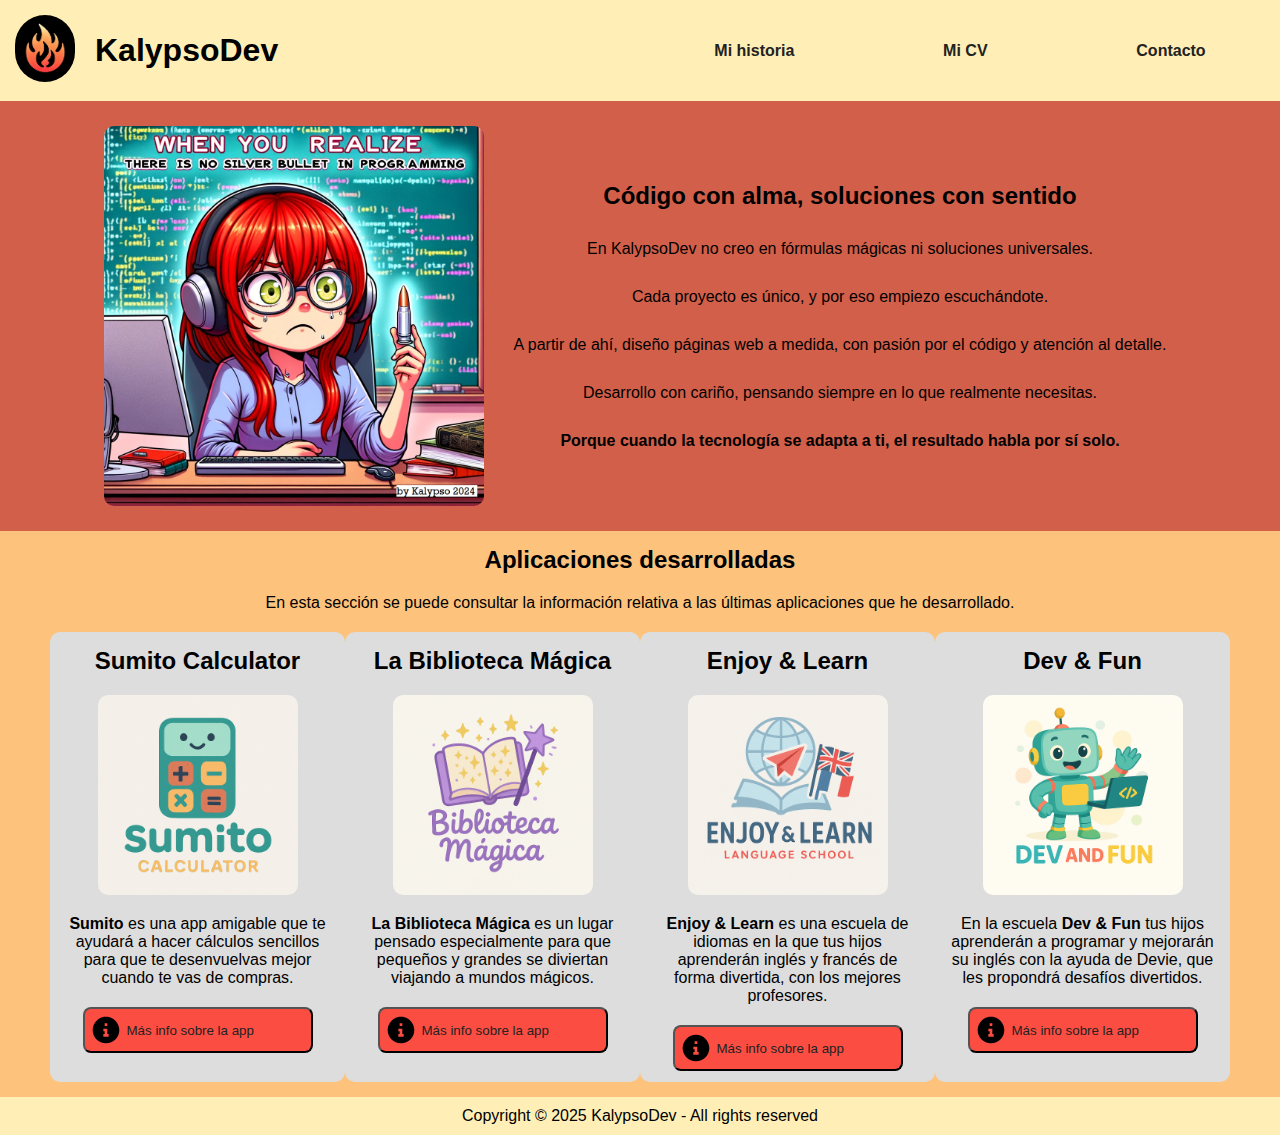
<file: index.html>
<!DOCTYPE html>
<html lang="en">
  <head>
    <meta charset="UTF-8" />
    <meta name="viewport" content="width=device-width, initial-scale=1.0" />
    <title>KalypsoDev</title>
    <link rel="stylesheet" href="css/index.css" />
  </head>

  <body>
    <header>
      <section id="logoSection">
        <a href="index.html"
          ><img src="img/kalypsoLogo.png" alt="Logo de KalypsoDev" id="logo"
        /></a>
        <h1>KalypsoDev</h1>
      </section>
      <nav>
        <a href="pages/mi-historia.html">Mi historia</a>
        <a href="pages/mi-cv.html">Mi CV</a>
        <a href="pages/contacto.html">Contacto</a>
      </nav>
    </header>
    <main>
      <section id="hero">
        <img src="img/kalypso.png" alt="Kalypso" />
        <section id="welcome">
          <h2>Código con alma, soluciones con sentido</h2>
          <p>
            En KalypsoDev no creo en fórmulas mágicas ni soluciones universales.
          </p>
          <p>Cada proyecto es único, y por eso empiezo escuchándote.</p>
          <p>
            A partir de ahí, diseño páginas web a medida, con pasión por el
            código y atención al detalle.
          </p>
          <p>
            Desarrollo con cariño, pensando siempre en lo que realmente
            necesitas.
          </p>
          <p>
            <strong
              >Porque cuando la tecnología se adapta a ti, el resultado habla
              por sí solo.</strong
            >
          </p>
        </section>
      </section>
      <section id="appsSection">
        <section id="introduction">
          <h2>Aplicaciones desarrolladas</h2>
          <p>
            En esta sección se puede consultar la información relativa a las
            últimas aplicaciones que he desarrollado.
          </p>
        </section>
        <section id="apps">
          <section class="appCard">
            <h2>Sumito Calculator</h2>
            <img src="img/sumitoCalculator.png" alt="Sumito" />
            <p>
              <strong>Sumito</strong> es una app amigable que te ayudará a hacer
              cálculos sencillos para que te desenvuelvas mejor cuando te vas de
              compras.
            </p>
            <button class="info">
              <svg
                xmlns="http://www.w3.org/2000/svg"
                width="32"
                height="32"
                viewBox="0 0 24 24"
              >
                <!-- Icon from Material Design Icons by Pictogrammers - https://github.com/Templarian/MaterialDesign/blob/master/LICENSE -->
                <path
                  fill="currentColor"
                  d="M12 22c5.5 0 10-4.5 10-10S17.5 2 12 2S2 6.5 2 12s4.5 10 10 10M11 7h2v2h-2zm3 10h-4v-2h1v-2h-1v-2h3v4h1z"
                />
              </svg>
              <a href="apps/sumitoApp/index.php">Más info sobre la app</a>
            </button>
          </section>
          <section class="appCard">
            <h2>La Biblioteca Mágica</h2>
            <img src="img/magicalLibrary.png" alt="La biblioteca mágica" />
            <p>
              <strong>La Biblioteca Mágica</strong> es un lugar pensado
              especialmente para que pequeños y grandes se diviertan viajando a
              mundos mágicos.
            </p>
            <button class="info">
              <svg
                xmlns="http://www.w3.org/2000/svg"
                width="32"
                height="32"
                viewBox="0 0 24 24"
              >
                <!-- Icon from Material Design Icons by Pictogrammers - https://github.com/Templarian/MaterialDesign/blob/master/LICENSE -->
                <path
                  fill="currentColor"
                  d="M12 22c5.5 0 10-4.5 10-10S17.5 2 12 2S2 6.5 2 12s4.5 10 10 10M11 7h2v2h-2zm3 10h-4v-2h1v-2h-1v-2h3v4h1z"
                />
              </svg>
              <a href="apps/magicalLibraryApp/index.php"
                >Más info sobre la app</a
              >
            </button>
          </section>
          <section class="appCard">
            <h2>Enjoy & Learn</h2>
            <img
              src="img/enjoyAndLearnLanguageSchool.png"
              alt="Enjoy & Learn, escuela de idiomas"
            />
            <p>
              <strong>Enjoy & Learn</strong> es una escuela de idiomas en la que
              tus hijos aprenderán inglés y francés de forma divertida, con los
              mejores profesores.
            </p>
            <button class="info">
              <svg
                xmlns="http://www.w3.org/2000/svg"
                width="32"
                height="32"
                viewBox="0 0 24 24"
              >
                <!-- Icon from Material Design Icons by Pictogrammers - https://github.com/Templarian/MaterialDesign/blob/master/LICENSE -->
                <path
                  fill="currentColor"
                  d="M12 22c5.5 0 10-4.5 10-10S17.5 2 12 2S2 6.5 2 12s4.5 10 10 10M11 7h2v2h-2zm3 10h-4v-2h1v-2h-1v-2h3v4h1z"
                />
              </svg>
              <a href="apps/enjoyAndLearnApp/index.html"
                >Más info sobre la app</a
              >
            </button>
          </section>
          <section class="appCard">
            <h2>Dev & Fun</h2>
            <img
              src="img/devAndFun.png"
              alt="Dev & Fun, escuela de programación para niños"
            />
            <p>
              En la escuela <strong>Dev & Fun</strong> tus hijos aprenderán a
              programar y mejorarán su inglés con la ayuda de Devie, que les
              propondrá desafíos divertidos.
            </p>
            <button class="info">
              <svg
                xmlns="http://www.w3.org/2000/svg"
                width="32"
                height="32"
                viewBox="0 0 24 24"
              >
                <!-- Icon from Material Design Icons by Pictogrammers - https://github.com/Templarian/MaterialDesign/blob/master/LICENSE -->
                <path
                  fill="currentColor"
                  d="M12 22c5.5 0 10-4.5 10-10S17.5 2 12 2S2 6.5 2 12s4.5 10 10 10M11 7h2v2h-2zm3 10h-4v-2h1v-2h-1v-2h3v4h1z"
                />
              </svg>
              <a href="apps/devAndFunApp/index.html">Más info sobre la app</a>
            </button>
          </section>
        </section>
      </section>
    </main>
    <footer>
      <p>Copyright © 2025 KalypsoDev - All rights reserved</p>
    </footer>
  </body>
</html>
</file>
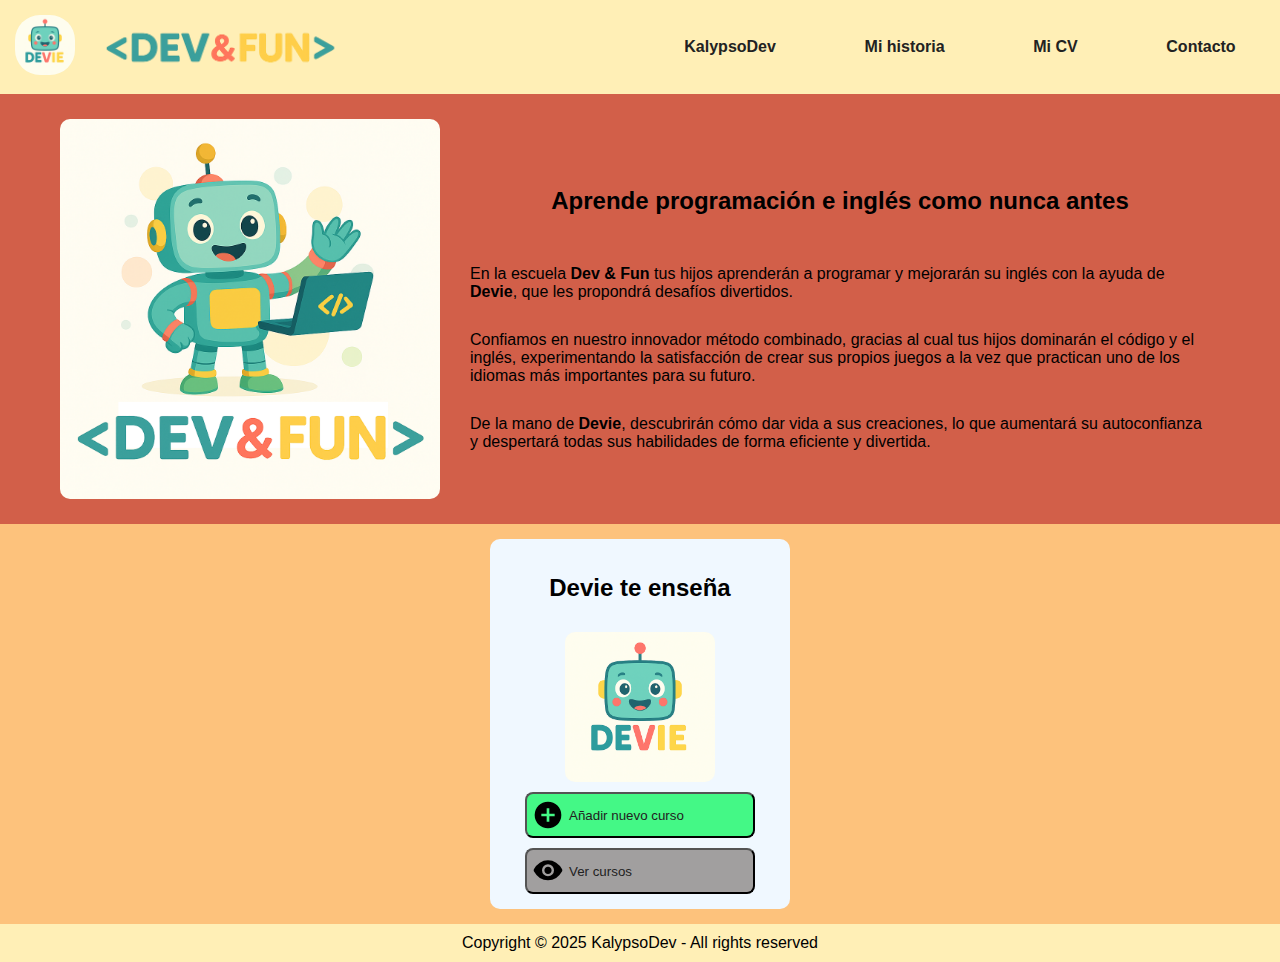
<file: apps/devAndFunApp/index.html>
<!DOCTYPE html>
<html lang="en">
  <head>
    <meta charset="UTF-8" />
    <meta name="viewport" content="width=device-width, initial-scale=1.0" />
    <title>Dev and Fun</title>
    <link rel="stylesheet" href="../../css/devAndFun.css" />
  </head>
  <body>
    <header>
      <section id="logoSection">
        <a href="index.html"
          ><img
            src="../../img/devieLogo.png"
            alt="Logo de Dev and Fun"
            id="logo"
        /></a>
        <img
          src="../../img/Dev&FunTransparent.png"
          alt="Dev and Fun title"
          id="title"
        />
      </section>
      <nav>
        <a href="../../index.html">KalypsoDev</a>
        <a href="../../pages/mi-historia.html">Mi historia</a>
        <a href="../../pages/mi-cv.html">Mi CV</a>
        <a href="../../pages/contacto.html">Contacto</a>
      </nav>
    </header>
    <main>
      <section id="hero">
        <img
          src="../../img/devAndFunAcademy.png"
          alt="Enjoy and Learn, escuela de idiomas"
        />
        <section id="welcome">
          <h2>Aprende programación e inglés como nunca antes</h2>
          <p>
            En la escuela <strong>Dev & Fun</strong> tus hijos aprenderán a
            programar y mejorarán su inglés con la ayuda de
            <strong>Devie</strong>, que les propondrá desafíos divertidos.
          </p>
          <p>
            Confiamos en nuestro innovador método combinado, gracias al cual tus
            hijos dominarán el código y el inglés, experimentando la
            satisfacción de crear sus propios juegos a la vez que practican uno
            de los idiomas más importantes para su futuro.
          </p>
          <p>
            De la mano de <strong>Devie</strong>, descubrirán cómo dar vida a
            sus creaciones, lo que aumentará su autoconfianza y despertará todas
            sus habilidades de forma eficiente y divertida.
          </p>
        </section>
      </section>
      <section id="actions">
        <section class="actionsCard">
          <h2>Devie te enseña</h2>
          <img src="../../img/devieLogo.png" alt="Cursos" />
          <button class="create">
            <svg
              xmlns="http://www.w3.org/2000/svg"
              width="32"
              height="32"
              viewBox="0 0 24 24"
            >
              <!-- Icon from Material Symbols by Google - https://github.com/google/material-design-icons/blob/master/LICENSE -->
              <path
                fill="currentColor"
                d="M11 17h2v-4h4v-2h-4V7h-2v4H7v2h4zm1 5q-2.075 0-3.9-.788t-3.175-2.137T2.788 15.9T2 12t.788-3.9t2.137-3.175T8.1 2.788T12 2t3.9.788t3.175 2.137T21.213 8.1T22 12t-.788 3.9t-2.137 3.175t-3.175 2.138T12 22"
              />
            </svg>
            <a href="cursos/formulario_insertar_curso.php"
              >Añadir nuevo curso</a
            >
          </button>
          <button class="read">
            <svg
              xmlns="http://www.w3.org/2000/svg"
              width="32"
              height="32"
              viewBox="0 0 24 24"
            >
              <!-- Icon from Material Symbols by Google - https://github.com/google/material-design-icons/blob/master/LICENSE -->
              <path
                fill="currentColor"
                d="M12 16q1.875 0 3.188-1.312T16.5 11.5t-1.312-3.187T12 7T8.813 8.313T7.5 11.5t1.313 3.188T12 16m0-1.8q-1.125 0-1.912-.788T9.3 11.5t.788-1.912T12 8.8t1.913.788t.787 1.912t-.787 1.913T12 14.2m0 4.8q-3.35 0-6.113-1.8t-4.362-4.75q-.125-.225-.187-.462t-.063-.488t.063-.488t.187-.462q1.6-2.95 4.363-4.75T12 4t6.113 1.8t4.362 4.75q.125.225.188.463t.062.487t-.062.488t-.188.462q-1.6 2.95-4.362 4.75T12 19"
              />
            </svg>
            <a href="cursos/formulario_ver_cursos.php">Ver cursos</a>
          </button>
        </section>
      </section>
    </main>
    <footer>
      <p>Copyright © 2025 KalypsoDev - All rights reserved</p>
    </footer>
  </body>
</html>
</file>
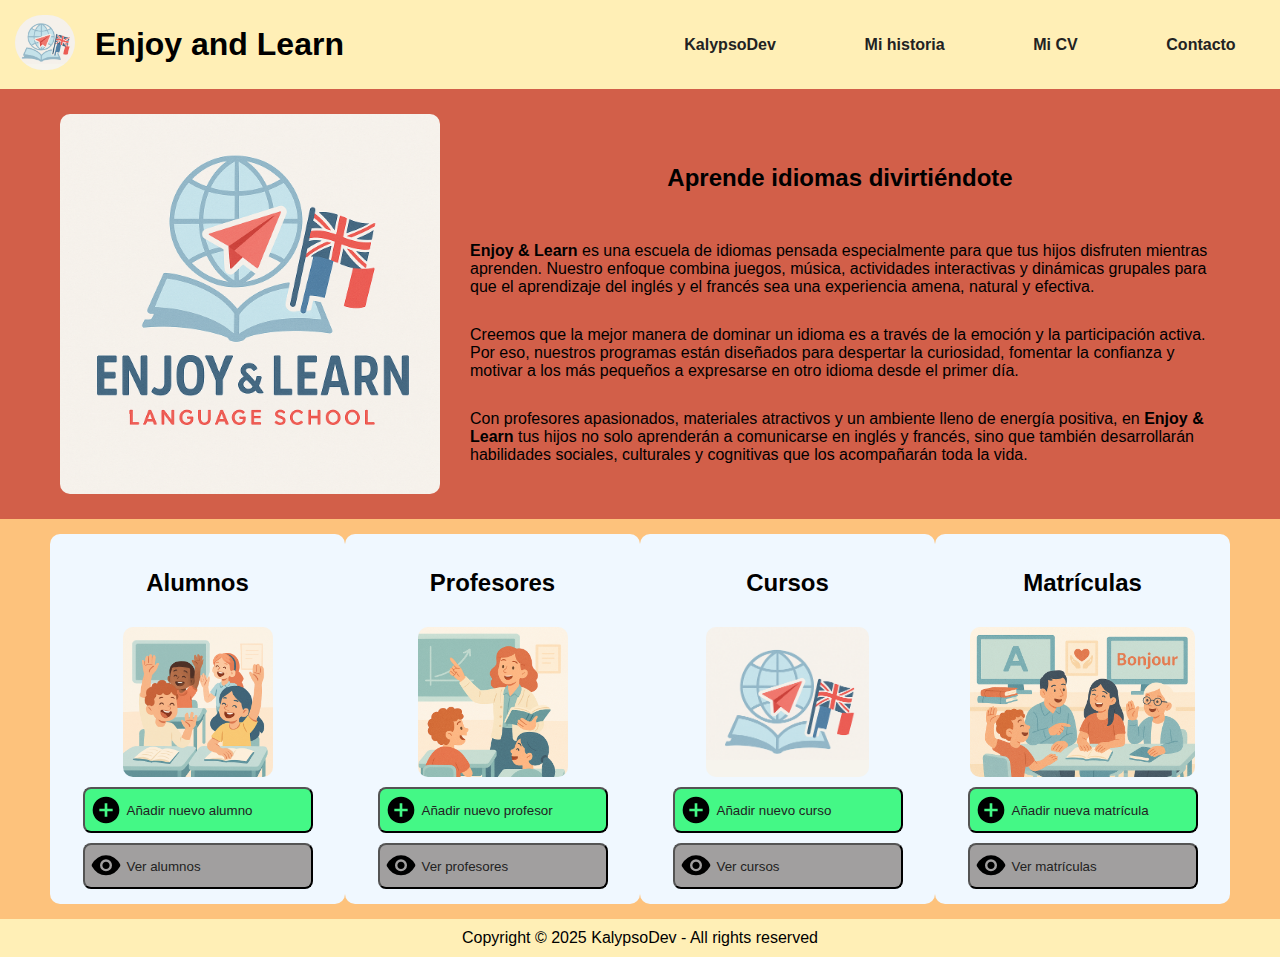
<file: apps/enjoyAndLearnApp/index.html>
<!DOCTYPE html>
<html lang="en">
  <head>
    <meta charset="UTF-8" />
    <meta name="viewport" content="width=device-width, initial-scale=1.0" />
    <title>Enjoy and Learn</title>
    <link rel="stylesheet" href="../../css/enjoyLearnSchool.css" />
  </head>

  <body>
    <header>
      <section id="logoSection">
        <a href="index.html"
          ><img
            src="../../img/enjoyAndLearnLanguageSchoolLogo.png"
            alt="Logo de Enjoy and Learn"
            id="logo"
        /></a>
        <h1>Enjoy and Learn</h1>
      </section>
      <nav>
        <a href="../../index.html">KalypsoDev</a>
        <a href="../../pages/mi-historia.html">Mi historia</a>
        <a href="../../pages/mi-cv.html">Mi CV</a>
        <a href="../../pages/contacto.html">Contacto</a>
      </nav>
    </header>
    <main>
      <section id="hero">
        <img
          src="../../img/enjoyAndLearnLanguageSchool.png"
          alt="Enjoy and Learn, escuela de idiomas"
        />
        <section id="welcome">
          <h2>Aprende idiomas divirtiéndote</h2>
          <p>
            <strong>Enjoy & Learn</strong> es una escuela de idiomas pensada
            especialmente para que tus hijos disfruten mientras aprenden.
            Nuestro enfoque combina juegos, música, actividades interactivas y
            dinámicas grupales para que el aprendizaje del inglés y el francés
            sea una experiencia amena, natural y efectiva.
          </p>
          <p>
            Creemos que la mejor manera de dominar un idioma es a través de la
            emoción y la participación activa. Por eso, nuestros programas están
            diseñados para despertar la curiosidad, fomentar la confianza y
            motivar a los más pequeños a expresarse en otro idioma desde el
            primer día.
          </p>
          <p>
            Con profesores apasionados, materiales atractivos y un ambiente
            lleno de energía positiva, en <strong>Enjoy & Learn</strong> tus
            hijos no solo aprenderán a comunicarse en inglés y francés, sino que
            también desarrollarán habilidades sociales, culturales y cognitivas
            que los acompañarán toda la vida.
          </p>
        </section>
      </section>
      <section id="actions">
        <section class="actionsCard">
          <h2>Alumnos</h2>
          <img src="../../img/students.png" alt="Alumnos" />
          <button class="create">
            <svg
              xmlns="http://www.w3.org/2000/svg"
              width="32"
              height="32"
              viewBox="0 0 24 24"
            >
              <!-- Icon from Material Symbols by Google - https://github.com/google/material-design-icons/blob/master/LICENSE -->
              <path
                fill="currentColor"
                d="M11 17h2v-4h4v-2h-4V7h-2v4H7v2h4zm1 5q-2.075 0-3.9-.788t-3.175-2.137T2.788 15.9T2 12t.788-3.9t2.137-3.175T8.1 2.788T12 2t3.9.788t3.175 2.137T21.213 8.1T22 12t-.788 3.9t-2.137 3.175t-3.175 2.138T12 22"
              />
            </svg>
            <a href="alumnos/formulario_insertar_alumno.php"
              >Añadir nuevo alumno</a
            >
          </button>
          <button class="read">
            <svg
              xmlns="http://www.w3.org/2000/svg"
              width="32"
              height="32"
              viewBox="0 0 24 24"
            >
              <!-- Icon from Material Symbols by Google - https://github.com/google/material-design-icons/blob/master/LICENSE -->
              <path
                fill="currentColor"
                d="M12 16q1.875 0 3.188-1.312T16.5 11.5t-1.312-3.187T12 7T8.813 8.313T7.5 11.5t1.313 3.188T12 16m0-1.8q-1.125 0-1.912-.788T9.3 11.5t.788-1.912T12 8.8t1.913.788t.787 1.912t-.787 1.913T12 14.2m0 4.8q-3.35 0-6.113-1.8t-4.362-4.75q-.125-.225-.187-.462t-.063-.488t.063-.488t.187-.462q1.6-2.95 4.363-4.75T12 4t6.113 1.8t4.362 4.75q.125.225.188.463t.062.487t-.062.488t-.188.462q-1.6 2.95-4.362 4.75T12 19"
              />
            </svg>
            <a href="alumnos/formulario_ver_alumnos.php">Ver alumnos</a>
          </button>
        </section>
        <section class="actionsCard">
          <h2>Profesores</h2>
          <img src="../../img/teachers.png" alt="Profesores" />
          <button class="create">
            <svg
              xmlns="http://www.w3.org/2000/svg"
              width="32"
              height="32"
              viewBox="0 0 24 24"
            >
              <!-- Icon from Material Symbols by Google - https://github.com/google/material-design-icons/blob/master/LICENSE -->
              <path
                fill="currentColor"
                d="M11 17h2v-4h4v-2h-4V7h-2v4H7v2h4zm1 5q-2.075 0-3.9-.788t-3.175-2.137T2.788 15.9T2 12t.788-3.9t2.137-3.175T8.1 2.788T12 2t3.9.788t3.175 2.137T21.213 8.1T22 12t-.788 3.9t-2.137 3.175t-3.175 2.138T12 22"
              />
            </svg>
            <a href="profesores/formulario_insertar_profesor.php"
              >Añadir nuevo profesor</a
            >
          </button>
          <button class="read">
            <svg
              xmlns="http://www.w3.org/2000/svg"
              width="32"
              height="32"
              viewBox="0 0 24 24"
            >
              <!-- Icon from Material Symbols by Google - https://github.com/google/material-design-icons/blob/master/LICENSE -->
              <path
                fill="currentColor"
                d="M12 16q1.875 0 3.188-1.312T16.5 11.5t-1.312-3.187T12 7T8.813 8.313T7.5 11.5t1.313 3.188T12 16m0-1.8q-1.125 0-1.912-.788T9.3 11.5t.788-1.912T12 8.8t1.913.788t.787 1.912t-.787 1.913T12 14.2m0 4.8q-3.35 0-6.113-1.8t-4.362-4.75q-.125-.225-.187-.462t-.063-.488t.063-.488t.187-.462q1.6-2.95 4.363-4.75T12 4t6.113 1.8t4.362 4.75q.125.225.188.463t.062.487t-.062.488t-.188.462q-1.6 2.95-4.362 4.75T12 19"
              />
            </svg>
            <a href="profesores/formulario_ver_profesores.php"
              >Ver profesores</a
            >
          </button>
        </section>
        <section class="actionsCard">
          <h2>Cursos</h2>
          <img
            src="../../img/enjoyAndLearnLanguageSchoolLogo.png"
            alt="Cursos"
          />
          <button class="create">
            <svg
              xmlns="http://www.w3.org/2000/svg"
              width="32"
              height="32"
              viewBox="0 0 24 24"
            >
              <!-- Icon from Material Symbols by Google - https://github.com/google/material-design-icons/blob/master/LICENSE -->
              <path
                fill="currentColor"
                d="M11 17h2v-4h4v-2h-4V7h-2v4H7v2h4zm1 5q-2.075 0-3.9-.788t-3.175-2.137T2.788 15.9T2 12t.788-3.9t2.137-3.175T8.1 2.788T12 2t3.9.788t3.175 2.137T21.213 8.1T22 12t-.788 3.9t-2.137 3.175t-3.175 2.138T12 22"
              />
            </svg>
            <a href="cursos/formulario_insertar_curso.php"
              >Añadir nuevo curso</a
            >
          </button>
          <button class="read">
            <svg
              xmlns="http://www.w3.org/2000/svg"
              width="32"
              height="32"
              viewBox="0 0 24 24"
            >
              <!-- Icon from Material Symbols by Google - https://github.com/google/material-design-icons/blob/master/LICENSE -->
              <path
                fill="currentColor"
                d="M12 16q1.875 0 3.188-1.312T16.5 11.5t-1.312-3.187T12 7T8.813 8.313T7.5 11.5t1.313 3.188T12 16m0-1.8q-1.125 0-1.912-.788T9.3 11.5t.788-1.912T12 8.8t1.913.788t.787 1.912t-.787 1.913T12 14.2m0 4.8q-3.35 0-6.113-1.8t-4.362-4.75q-.125-.225-.187-.462t-.063-.488t.063-.488t.187-.462q1.6-2.95 4.363-4.75T12 4t6.113 1.8t4.362 4.75q.125.225.188.463t.062.487t-.062.488t-.188.462q-1.6 2.95-4.362 4.75T12 19"
              />
            </svg>
            <a href="cursos/formulario_ver_cursos.php">Ver cursos</a>
          </button>
        </section>
        <section class="actionsCard">
          <h2>Matrículas</h2>
          <img src="../../img/enrollments.png" alt="Matrículas" />
          <button class="create">
            <svg
              xmlns="http://www.w3.org/2000/svg"
              width="32"
              height="32"
              viewBox="0 0 24 24"
            >
              <!-- Icon from Material Symbols by Google - https://github.com/google/material-design-icons/blob/master/LICENSE -->
              <path
                fill="currentColor"
                d="M11 17h2v-4h4v-2h-4V7h-2v4H7v2h4zm1 5q-2.075 0-3.9-.788t-3.175-2.137T2.788 15.9T2 12t.788-3.9t2.137-3.175T8.1 2.788T12 2t3.9.788t3.175 2.137T21.213 8.1T22 12t-.788 3.9t-2.137 3.175t-3.175 2.138T12 22"
              />
            </svg>
            <a href="matriculas/formulario_insertar_matricula.php"
              >Añadir nueva matrícula</a
            >
          </button>
          <button class="read">
            <svg
              xmlns="http://www.w3.org/2000/svg"
              width="32"
              height="32"
              viewBox="0 0 24 24"
            >
              <!-- Icon from Material Symbols by Google - https://github.com/google/material-design-icons/blob/master/LICENSE -->
              <path
                fill="currentColor"
                d="M12 16q1.875 0 3.188-1.312T16.5 11.5t-1.312-3.187T12 7T8.813 8.313T7.5 11.5t1.313 3.188T12 16m0-1.8q-1.125 0-1.912-.788T9.3 11.5t.788-1.912T12 8.8t1.913.788t.787 1.912t-.787 1.913T12 14.2m0 4.8q-3.35 0-6.113-1.8t-4.362-4.75q-.125-.225-.187-.462t-.063-.488t.063-.488t.187-.462q1.6-2.95 4.363-4.75T12 4t6.113 1.8t4.362 4.75q.125.225.188.463t.062.487t-.062.488t-.188.462q-1.6 2.95-4.362 4.75T12 19"
              />
            </svg>
            <a href="matriculas/formulario_ver_matriculas.php"
              >Ver matrículas</a
            >
          </button>
        </section>
      </section>
    </main>
    <footer>
      <p>Copyright © 2025 KalypsoDev - All rights reserved</p>
    </footer>
  </body>
</html>
</file>
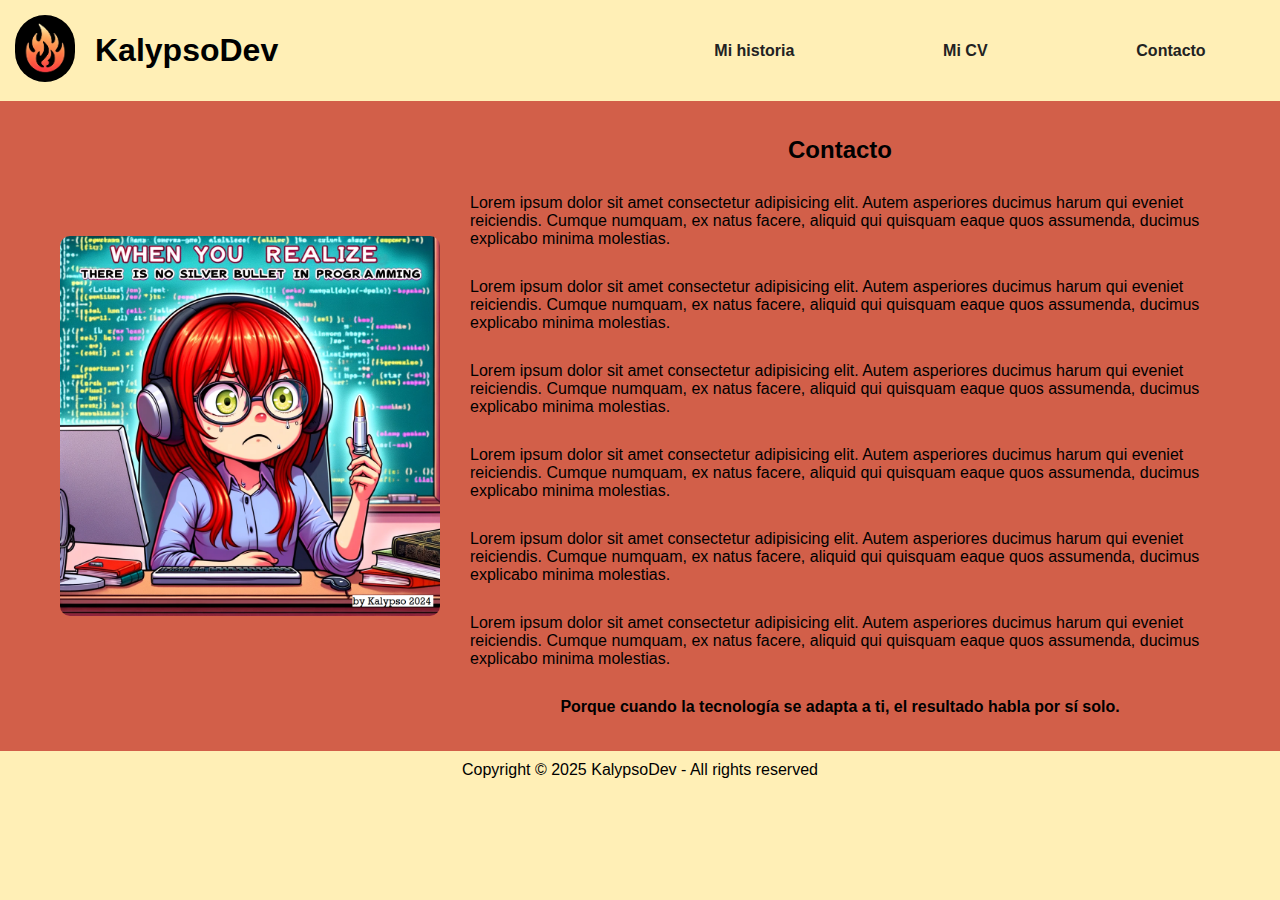
<file: pages/contacto.html>
<!DOCTYPE html>
<html lang="en">
  <head>
    <meta charset="UTF-8" />
    <meta name="viewport" content="width=device-width, initial-scale=1.0" />
    <title>Contacto</title>
    <link rel="stylesheet" href="../css/index.css" />
  </head>

  <body>
    <header>
      <section id="logoSection">
        <a href="../index.html"
          ><img src="../img/kalypsoLogo.png" alt="Logo de KalypsoDev" id="logo"
        /></a>
        <h1>KalypsoDev</h1>
      </section>
      <nav>
        <a href="mi-historia.html">Mi historia</a>
        <a href="mi-cv.html">Mi CV</a>
        <a href="contacto.html">Contacto</a>
      </nav>
    </header>
    <main>
      <section id="hero">
        <img src="../img/kalypso.png" alt="Kalypso" />
        <section id="welcome">
          <h2>Contacto</h2>
          <p>
            Lorem ipsum dolor sit amet consectetur adipisicing elit. Autem
            asperiores ducimus harum qui eveniet reiciendis. Cumque numquam, ex
            natus facere, aliquid qui quisquam eaque quos assumenda, ducimus
            explicabo minima molestias.
          </p>
          <p>
            Lorem ipsum dolor sit amet consectetur adipisicing elit. Autem
            asperiores ducimus harum qui eveniet reiciendis. Cumque numquam, ex
            natus facere, aliquid qui quisquam eaque quos assumenda, ducimus
            explicabo minima molestias.
          </p>
          <p>
            Lorem ipsum dolor sit amet consectetur adipisicing elit. Autem
            asperiores ducimus harum qui eveniet reiciendis. Cumque numquam, ex
            natus facere, aliquid qui quisquam eaque quos assumenda, ducimus
            explicabo minima molestias.
          </p>
          <p>
            Lorem ipsum dolor sit amet consectetur adipisicing elit. Autem
            asperiores ducimus harum qui eveniet reiciendis. Cumque numquam, ex
            natus facere, aliquid qui quisquam eaque quos assumenda, ducimus
            explicabo minima molestias.
          </p>
          <p>
            Lorem ipsum dolor sit amet consectetur adipisicing elit. Autem
            asperiores ducimus harum qui eveniet reiciendis. Cumque numquam, ex
            natus facere, aliquid qui quisquam eaque quos assumenda, ducimus
            explicabo minima molestias.
          </p>
          <p>
            Lorem ipsum dolor sit amet consectetur adipisicing elit. Autem
            asperiores ducimus harum qui eveniet reiciendis. Cumque numquam, ex
            natus facere, aliquid qui quisquam eaque quos assumenda, ducimus
            explicabo minima molestias.
          </p>
          <p>
            <strong
              >Porque cuando la tecnología se adapta a ti, el resultado habla
              por sí solo.</strong
            >
          </p>
        </section>
      </section>
    </main>
    <footer>
      <p>Copyright © 2025 KalypsoDev - All rights reserved</p>
    </footer>
  </body>
</html>
</file>
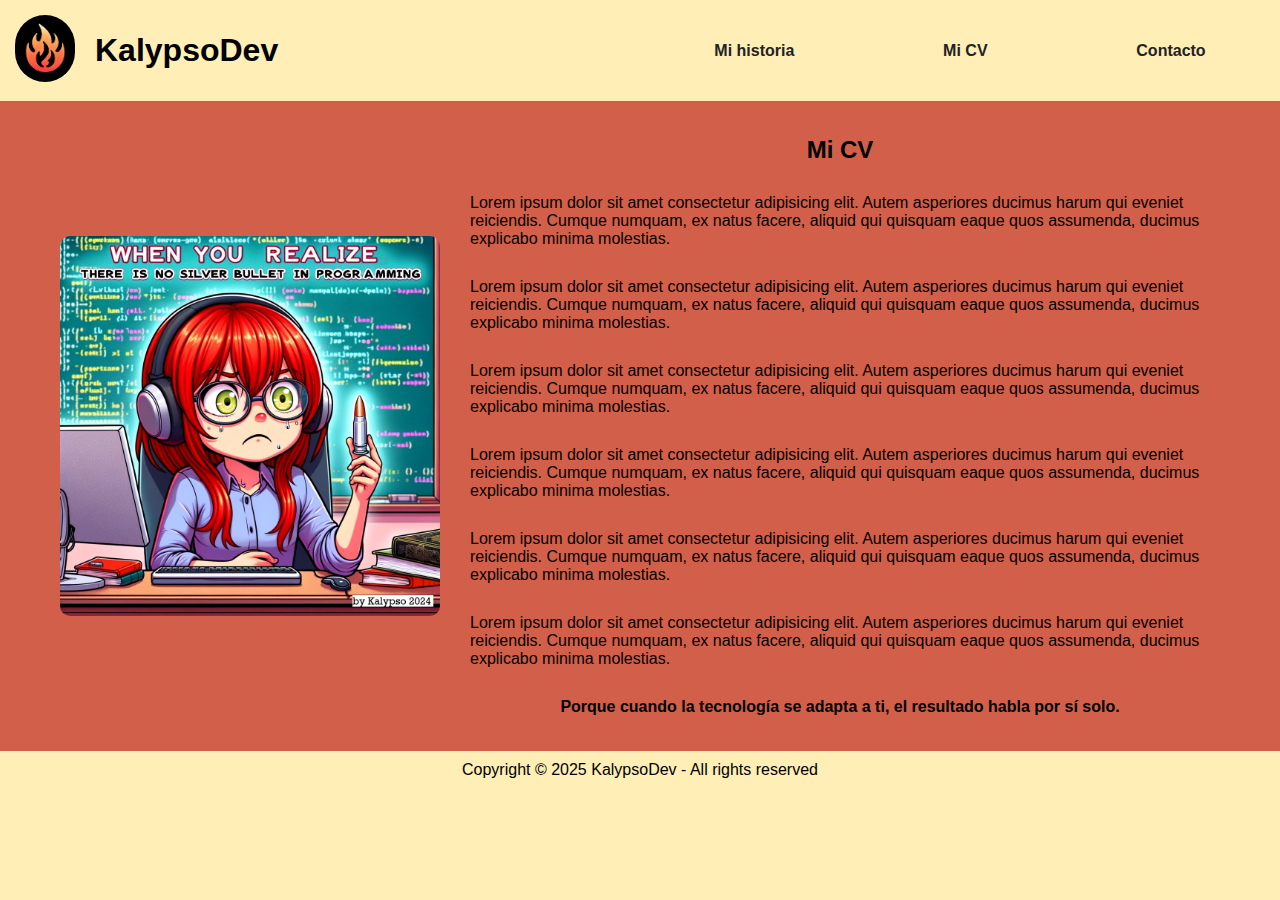
<file: pages/mi-cv.html>
<!DOCTYPE html>
<html lang="en">
  <head>
    <meta charset="UTF-8" />
    <meta name="viewport" content="width=device-width, initial-scale=1.0" />
    <title>Mi CV</title>
    <link rel="stylesheet" href="../css/index.css" />
  </head>

  <body>
    <header>
      <section id="logoSection">
        <a href="../index.html"
          ><img src="../img/kalypsoLogo.png" alt="Logo de KalypsoDev" id="logo"
        /></a>
        <h1>KalypsoDev</h1>
      </section>
      <nav>
        <a href="mi-historia.html">Mi historia</a>
        <a href="mi-cv.html">Mi CV</a>
        <a href="contacto.html">Contacto</a>
      </nav>
    </header>
    <main>
      <section id="hero">
        <img src="../img/kalypso.png" alt="Kalypso" />
        <section id="welcome">
          <h2>Mi CV</h2>
          <p>
            Lorem ipsum dolor sit amet consectetur adipisicing elit. Autem
            asperiores ducimus harum qui eveniet reiciendis. Cumque numquam, ex
            natus facere, aliquid qui quisquam eaque quos assumenda, ducimus
            explicabo minima molestias.
          </p>
          <p>
            Lorem ipsum dolor sit amet consectetur adipisicing elit. Autem
            asperiores ducimus harum qui eveniet reiciendis. Cumque numquam, ex
            natus facere, aliquid qui quisquam eaque quos assumenda, ducimus
            explicabo minima molestias.
          </p>
          <p>
            Lorem ipsum dolor sit amet consectetur adipisicing elit. Autem
            asperiores ducimus harum qui eveniet reiciendis. Cumque numquam, ex
            natus facere, aliquid qui quisquam eaque quos assumenda, ducimus
            explicabo minima molestias.
          </p>
          <p>
            Lorem ipsum dolor sit amet consectetur adipisicing elit. Autem
            asperiores ducimus harum qui eveniet reiciendis. Cumque numquam, ex
            natus facere, aliquid qui quisquam eaque quos assumenda, ducimus
            explicabo minima molestias.
          </p>
          <p>
            Lorem ipsum dolor sit amet consectetur adipisicing elit. Autem
            asperiores ducimus harum qui eveniet reiciendis. Cumque numquam, ex
            natus facere, aliquid qui quisquam eaque quos assumenda, ducimus
            explicabo minima molestias.
          </p>
          <p>
            Lorem ipsum dolor sit amet consectetur adipisicing elit. Autem
            asperiores ducimus harum qui eveniet reiciendis. Cumque numquam, ex
            natus facere, aliquid qui quisquam eaque quos assumenda, ducimus
            explicabo minima molestias.
          </p>
          <p>
            <strong
              >Porque cuando la tecnología se adapta a ti, el resultado habla
              por sí solo.</strong
            >
          </p>
        </section>
      </section>
    </main>
    <footer>
      <p>Copyright © 2025 KalypsoDev - All rights reserved</p>
    </footer>
  </body>
</html>
</file>
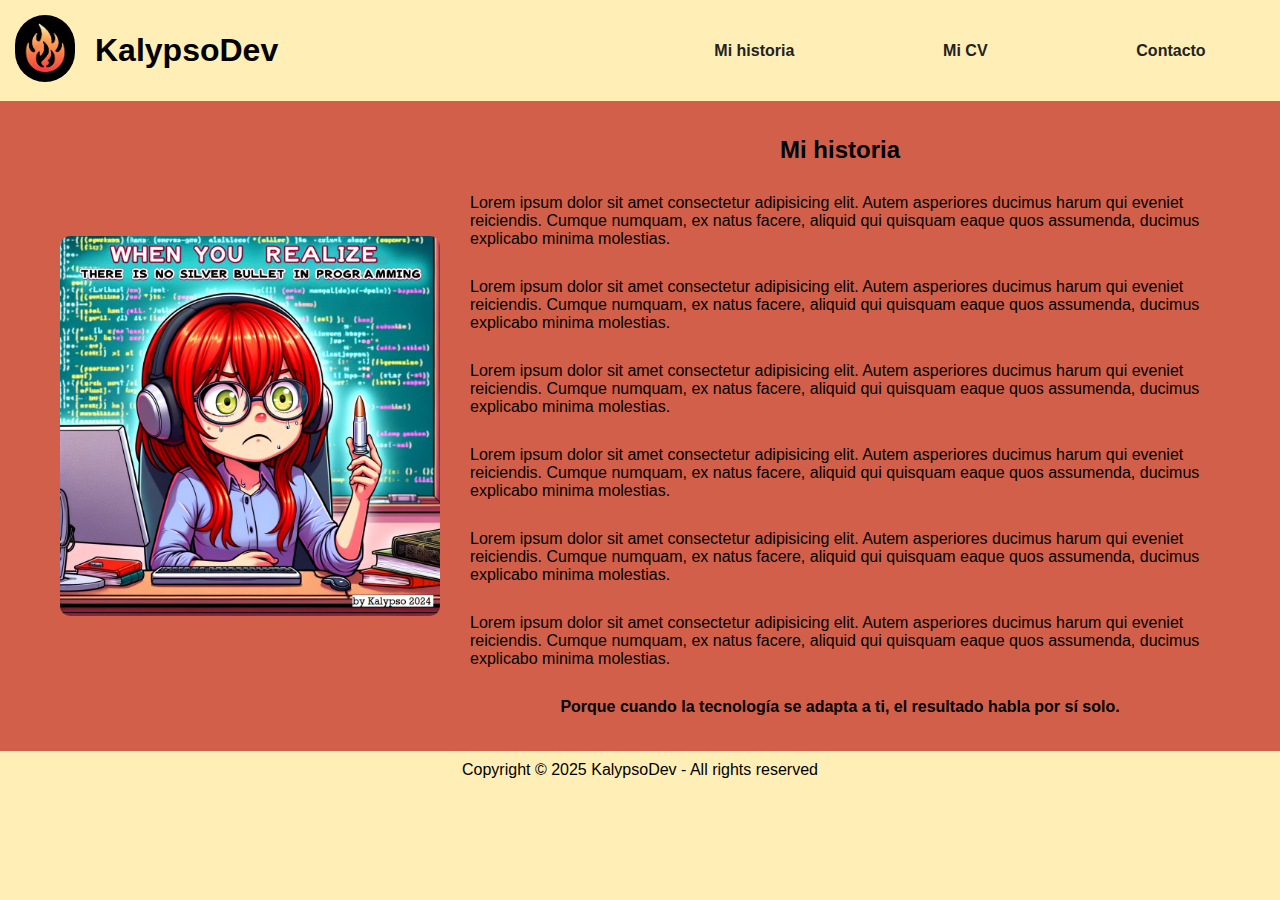
<file: pages/mi-historia.html>
<!DOCTYPE html>
<html lang="en">
  <head>
    <meta charset="UTF-8" />
    <meta name="viewport" content="width=device-width, initial-scale=1.0" />
    <title>Mi historia</title>
    <link rel="stylesheet" href="../css/index.css" />
  </head>

  <body>
    <header>
      <section id="logoSection">
        <a href="../index.html"
          ><img src="../img/kalypsoLogo.png" alt="Logo de KalypsoDev" id="logo"
        /></a>
        <h1>KalypsoDev</h1>
      </section>
      <nav>
        <a href="mi-historia.html">Mi historia</a>
        <a href="mi-cv.html">Mi CV</a>
        <a href="contacto.html">Contacto</a>
      </nav>
    </header>
    <main>
      <section id="hero">
        <img src="../img/kalypso.png" alt="Kalypso" />
        <section id="welcome">
          <h2>Mi historia</h2>
          <p>
            Lorem ipsum dolor sit amet consectetur adipisicing elit. Autem
            asperiores ducimus harum qui eveniet reiciendis. Cumque numquam, ex
            natus facere, aliquid qui quisquam eaque quos assumenda, ducimus
            explicabo minima molestias.
          </p>
          <p>
            Lorem ipsum dolor sit amet consectetur adipisicing elit. Autem
            asperiores ducimus harum qui eveniet reiciendis. Cumque numquam, ex
            natus facere, aliquid qui quisquam eaque quos assumenda, ducimus
            explicabo minima molestias.
          </p>
          <p>
            Lorem ipsum dolor sit amet consectetur adipisicing elit. Autem
            asperiores ducimus harum qui eveniet reiciendis. Cumque numquam, ex
            natus facere, aliquid qui quisquam eaque quos assumenda, ducimus
            explicabo minima molestias.
          </p>
          <p>
            Lorem ipsum dolor sit amet consectetur adipisicing elit. Autem
            asperiores ducimus harum qui eveniet reiciendis. Cumque numquam, ex
            natus facere, aliquid qui quisquam eaque quos assumenda, ducimus
            explicabo minima molestias.
          </p>
          <p>
            Lorem ipsum dolor sit amet consectetur adipisicing elit. Autem
            asperiores ducimus harum qui eveniet reiciendis. Cumque numquam, ex
            natus facere, aliquid qui quisquam eaque quos assumenda, ducimus
            explicabo minima molestias.
          </p>
          <p>
            Lorem ipsum dolor sit amet consectetur adipisicing elit. Autem
            asperiores ducimus harum qui eveniet reiciendis. Cumque numquam, ex
            natus facere, aliquid qui quisquam eaque quos assumenda, ducimus
            explicabo minima molestias.
          </p>
          <p>
            <strong
              >Porque cuando la tecnología se adapta a ti, el resultado habla
              por sí solo.</strong
            >
          </p>
        </section>
      </section>
    </main>
    <footer>
      <p>Copyright © 2025 KalypsoDev - All rights reserved</p>
    </footer>
  </body>
</html>
</file>
<file: css/index.css>
* {
  font-family: Verdana, Geneva, Tahoma, sans-serif;
  margin: 0;
  padding: 0;
  box-sizing: border-box;
}

html {
  height: 100%;
}

body {
  background-color: #ffefb6;
  display: flex;
  flex-direction: column;
  justify-content: space-between;
  align-items: center;
}

header {
  height: 20%;
  width: 100%;
  display: flex;
  justify-content: space-between;
  align-items: center;
}

#logoSection {
  display: flex;
  align-items: center;
  justify-content: center;
  column-gap: 20px;
  padding: 15px;
}

#logo {
  width: 60px;
  border-radius: 60px;
}

nav {
  display: flex;
  justify-content: space-around;
  width: 50%;
}

nav a {
  font-size: 16px;
  font-weight: bold;
}

a {
  text-decoration: none;
  color: #222;
}

nav a:hover {
  transform: scale(1.1);
}

main {
  width: 100%;
  display: flex;
  flex-direction: column;
  justify-content: center;
  align-items: center;
}

#hero {
  width: 100%;
  display: flex;
  justify-content: center;
  align-items: center;
  background-color: #d25f49;
  padding: 15px 50px;
  row-gap: 10px;
}

#hero img {
  width: 400px;
  border-radius: 20px;
  padding: 10px;
}

#welcome {
  height: 100%;
  display: flex;
  flex-direction: column;
  align-items: center;
  padding: 20px;
  row-gap: 30px;
}

#appsSection {
  background-color: #fdc27c;
  padding: 15px 50px;
  width: 100%;
  display: flex;
  flex-direction: column;
  justify-content: center;
  align-items: center;
  row-gap: 20px;
}

#introduction {
  display: flex;
  flex-direction: column;
  justify-content: center;
  align-items: center;
  row-gap: 20px;
}

#apps {
  display: flex;
  justify-content: space-around;
  align-items: center;
  width: 100%;
}

.appCard {
  height: 450px;
  width: 350px;
  background-color: #ddd;
  border-radius: 10px;
  padding: 15px;
  display: flex;
  flex-direction: column;
  justify-content: flex-start;
  align-items: center;
  row-gap: 20px;
}

.appCard img {
  height: 200px;
  border-radius: 10px;
}

.appCard p {
  text-align: center;
}

.appCard button {
  width: 230px;
  display: flex;
  justify-content: flex-start;
  align-items: center;
  column-gap: 5px;
  border-radius: 8px;
  padding: 5px;
}

.appCard button:hover {
  opacity: 0.8;
}

.info {
  background-color: #fc4d42;
}

footer {
  width: 100%;
  text-align: center;
  padding: 10px;
}
</file>
<file: css/devAndFun.css>
* {
  font-family: Verdana, Geneva, Tahoma, sans-serif;
  margin: 0;
  padding: 0;
  box-sizing: border-box;
}

html {
  height: 100%;
}

body {
  background-color: #ffefb6;
  display: flex;
  flex-direction: column;
  justify-content: space-between;
  align-items: center;
}

header {
  height: 20%;
  width: 100%;
  display: flex;
  justify-content: space-between;
  align-items: center;
}

#logoSection {
  display: flex;
  align-items: center;
  justify-content: center;
  column-gap: 20px;
  padding: 15px;
}

#logo {
  width: 60px;
  border-radius: 25px;
}

#title {
  width: 250px;
}

nav {
  display: flex;
  justify-content: space-around;
  width: 50%;
}

nav a {
  font-size: 16px;
  font-weight: bold;
}

a {
  text-decoration: none;
  color: #222;
}

nav a:hover {
  transform: scale(1.1);
}

main {
  width: 100%;
  display: flex;
  flex-direction: column;
  justify-content: center;
  align-items: center;
}

h2 {
  padding: 20px;
}

#databaseTitle {
  background-color: #d25f49;
  opacity: 0.7;
  text-align: center;
  width: 100%;
}

#hero {
  width: 100%;
  display: flex;
  justify-content: center;
  align-items: center;
  background-color: #d25f49;
  padding: 15px 50px;
  row-gap: 10px;
}

#hero img {
  width: 400px;
  border-radius: 20px;
  padding: 10px;
}

#welcome {
  height: 100%;
  display: flex;
  flex-direction: column;
  align-items: center;
  padding: 20px;
  row-gap: 30px;
}

#formSection {
  width: 100%;
  height: 500px;
  display: flex;
  justify-content: space-around;
  align-items: center;
  background-color: #fdb871;
  padding: 30px 50px;
}

#resultSection {
  width: 100%;
  min-height: 500px;
  display: flex;
  justify-content: space-around;
  align-items: center;
  background-color: #fdb871;
  padding: 30px 50px;
}

#formSection img,
#resultSection img {
  height: 400px;
  border-radius: 5px;
  border: 1px solid #222;
}

form {
  width: 60%;
  padding: 20px;
  border-radius: 8px;
  display: flex;
  flex-direction: column;
  justify-content: center;
  align-items: center;
  row-gap: 30px;
}

fieldset {
  width: 100%;
  border-radius: 8px;
  padding: 20px;
  height: 100%;
  display: flex;
  flex-direction: column;
  justify-content: center;
  align-items: flex-start;
  row-gap: 20px;
}

legend {
  font-size: 20px;
  font-weight: bold;
  padding: 10px;
}

label {
  font-size: 18px;
}

input[type="text"],
input[type="email"],
select {
  width: 300px;
}

input,
select {
  padding: 10px;
  border-radius: 8px;
}

#buttonsSection {
  width: 100%;
  display: flex;
  justify-content: center;
  align-items: center;
  padding: 10px;
  column-gap: 20px;
}

input[type="submit"] {
  background-color: lightgreen;
  padding: 10px;
  border-radius: 8px;
}

input[type="submit"]:hover {
  background-color: rgb(102, 229, 102);
}

input[type="reset"] {
  background-color: rgb(246, 104, 104);
  padding: 10px;
  border-radius: 8px;
}

input[type="reset"]:hover {
  background-color: lightcoral;
}

table {
  width: 600px;
}

table,
th,
tr,
td {
  border: 2px solid rgb(61, 29, 87);
  padding: 10px;
  border-collapse: collapse;
  text-align: center;
}

td {
  background-color: white;
}

th {
  background-color: #fec0ae;
}

#actions {
  width: 100%;
  display: flex;
  justify-content: space-around;
  align-items: space-between;
  background-color: #fdc27c;
  padding: 15px 50px;
}

.actionsCard {
  width: 300px;
  background-color: aliceblue;
  border-radius: 10px;
  padding: 15px;
  display: flex;
  flex-direction: column;
  justify-content: flex-start;
  align-items: center;
  row-gap: 10px;
}

.actionsCard img {
  height: 150px;
  border-radius: 10px;
}

.actionsCard button {
  width: 230px;
  display: flex;
  justify-content: flex-start;
  align-items: center;
  column-gap: 5px;
  border-radius: 8px;
  padding: 5px;
}

.actionsCard button:hover {
  opacity: 0.8;
}

.create {
  background-color: rgb(68, 248, 134);
}

.read {
  background-color: rgb(161, 159, 159);
}

footer {
  width: 100%;
  text-align: center;
  padding: 10px;
}
</file>
<file: css/enjoyLearnSchool.css>
* {
  font-family: Verdana, Geneva, Tahoma, sans-serif;
  margin: 0;
  padding: 0;
  box-sizing: border-box;
}

html {
  height: 100%;
}

body {
  background-color: #ffefb6;
  display: flex;
  flex-direction: column;
  justify-content: space-between;
  align-items: center;
}

header {
  height: 20%;
  width: 100%;
  display: flex;
  justify-content: space-between;
  align-items: center;
}

#logoSection {
  display: flex;
  align-items: center;
  justify-content: center;
  column-gap: 20px;
  padding: 15px;
}

#logo {
  width: 60px;
  border-radius: 60px;
}

nav {
  display: flex;
  justify-content: space-around;
  width: 50%;
}

nav a {
  font-size: 16px;
  font-weight: bold;
}

a {
  text-decoration: none;
  color: #222;
}

nav a:hover {
  transform: scale(1.1);
}

main {
  width: 100%;
  display: flex;
  flex-direction: column;
  justify-content: center;
  align-items: center;
}

h2 {
  padding: 20px;
}

#hero {
  width: 100%;
  display: flex;
  justify-content: center;
  align-items: center;
  background-color: #d25f49;
  padding: 15px 50px;
  row-gap: 10px;
}

#hero img {
  width: 400px;
  border-radius: 20px;
  padding: 10px;
}

#welcome {
  height: 100%;
  display: flex;
  flex-direction: column;
  align-items: center;
  padding: 20px;
  row-gap: 30px;
}

#formSection {
  width: 100%;
  height: 500px;
  display: flex;
  justify-content: space-around;
  align-items: center;
  background-color: #fdb871;
  padding: 30px 50px;
}

#resultSection {
  width: 100%;
  min-height: 500px;
  display: flex;
  justify-content: space-around;
  align-items: center;
  background-color: #fdb871;
  padding: 30px 50px;
}

#formSection img,
#resultSection img {
  height: 400px;
  border-radius: 5px;
  border: 1px solid #222;
}

form {
  width: 60%;
  padding: 20px;
  border-radius: 8px;
  display: flex;
  flex-direction: column;
  justify-content: center;
  align-items: center;
  row-gap: 30px;
}

fieldset {
  width: 100%;
  border-radius: 8px;
  padding: 20px;
  height: 100%;
  display: flex;
  flex-direction: column;
  justify-content: center;
  align-items: flex-start;
  row-gap: 20px;
}

legend {
  font-size: 20px;
  font-weight: bold;
  padding: 10px;
}

label {
  font-size: 18px;
}

input[type="text"],
input[type="email"],
select {
  width: 300px;
}

input,
select {
  padding: 10px;
  border-radius: 8px;
}

#buttonsSection {
  width: 100%;
  display: flex;
  justify-content: center;
  align-items: center;
  padding: 10px;
  column-gap: 20px;
}

input[type="submit"] {
  background-color: lightgreen;
  padding: 10px;
  border-radius: 8px;
}

input[type="submit"]:hover {
  background-color: rgb(102, 229, 102);
}

input[type="reset"] {
  background-color: rgb(246, 104, 104);
  padding: 10px;
  border-radius: 8px;
}

input[type="reset"]:hover {
  background-color: lightcoral;
}

table {
  width: 600px;
}

table,
th,
tr,
td {
  border: 2px solid rgb(61, 29, 87);
  padding: 10px;
  border-collapse: collapse;
  text-align: center;
}

td {
  background-color: white;
}

th {
  background-color: #fec0ae;
}

#actions {
  width: 100%;
  display: flex;
  justify-content: space-around;
  align-items: space-between;
  background-color: #fdc27c;
  padding: 15px 50px;
}

.actionsCard {
  width: 300px;
  background-color: aliceblue;
  border-radius: 10px;
  padding: 15px;
  display: flex;
  flex-direction: column;
  justify-content: flex-start;
  align-items: center;
  row-gap: 10px;
}

.actionsCard img {
  height: 150px;
  border-radius: 10px;
}

.actionsCard button {
  width: 230px;
  display: flex;
  justify-content: flex-start;
  align-items: center;
  column-gap: 5px;
  border-radius: 8px;
  padding: 5px;
}

.actionsCard button:hover {
  opacity: 0.8;
}

.create {
  background-color: rgb(68, 248, 134);
}

.read {
  background-color: rgb(161, 159, 159);
}

footer {
  width: 100%;
  text-align: center;
  padding: 10px;
}
</file>
